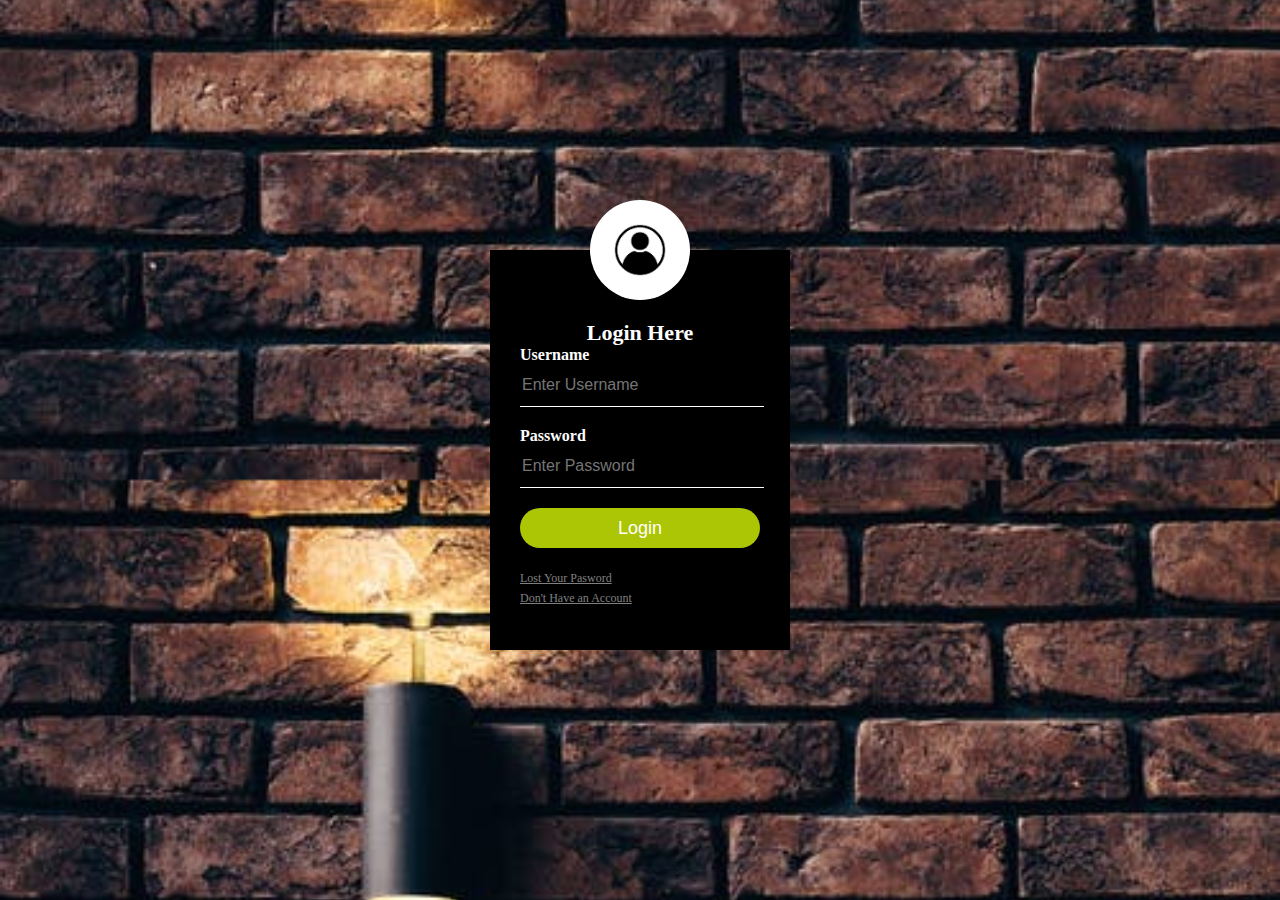
<file: New folder/a.html>
<!DOCTYPE html>
<html lang="en">

<head>
    <meta charset="UTF-8">
    <meta http-equiv="X-UA-Compatible" content="IE=edge">
    <meta name="viewport" content="width=device-width, initial-scale=1.0">
    <title>Login Form</title>
    <link rel="stylesheet" href="a.css">
</head>

<body>
    <div class="loginbox">
        <img src="./download1.png" class="avatar">
        <h1>Login Here</h1>
        <form>
            <p>Username</p>
            <input type="text" placeholder="Enter Username">
            <p>Password</p>
            <input type="password" placeholder="Enter Password">
            <a href="https://dhaval18111.github.io/Red-Store/Project.html" target="_main"><input type="button" value="Login"></a>
            <a href="https://www.instagram.com/accounts/login/" target="_main">Lost Your Pasword</a><br>
            <a href="https://www.facebook.com/" target="main">Don't Have an Account</a>

        </form>
    </div>
</body>

</html>
</file>
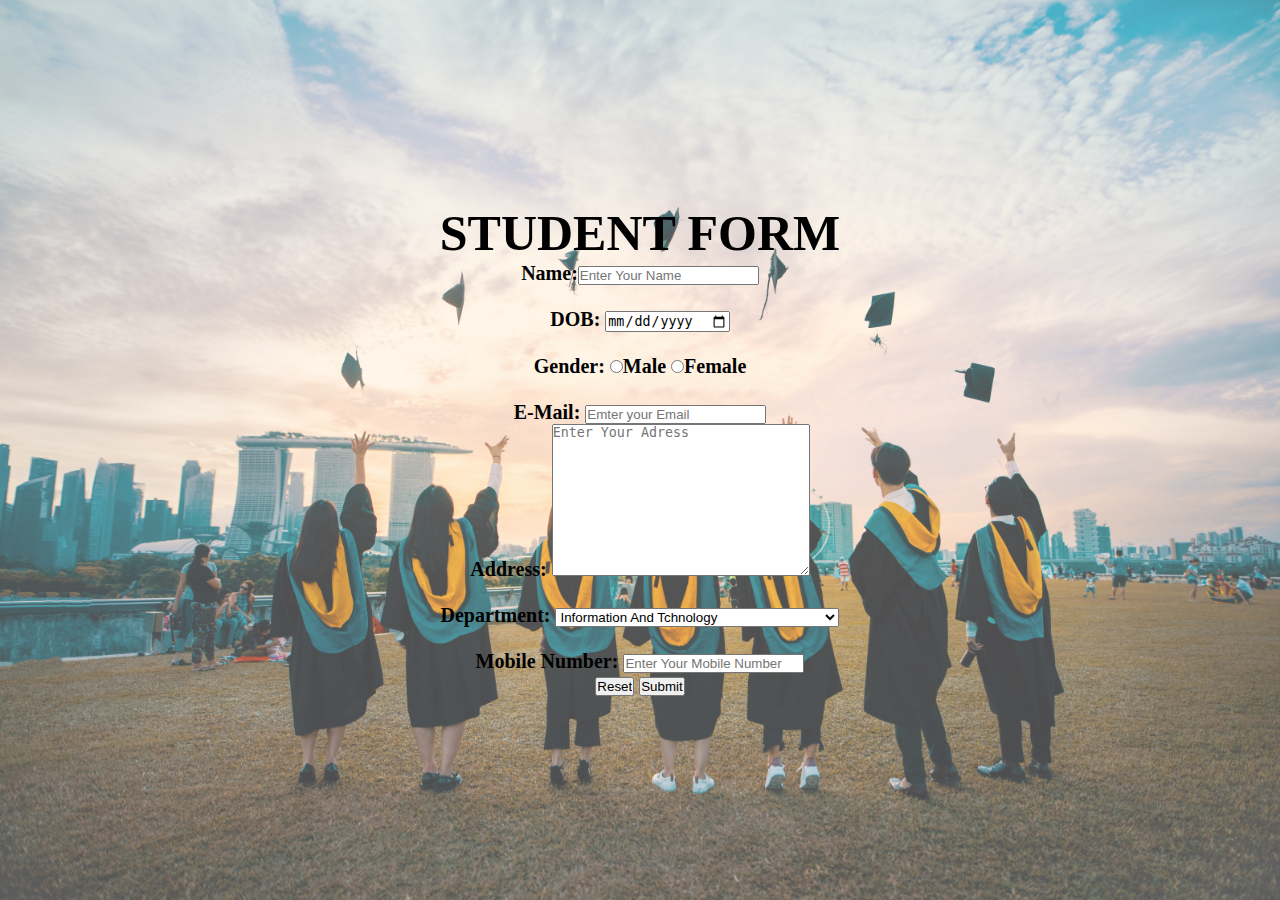
<file: New folder/Form.html>
<!DOCTYPE html>
<html lang="en">

<head>
    <meta charset="UTF-8">
    <meta http-equiv="X-UA-Compatible" content="IE=edge">
    <meta name="viewport" content="width=device-width, initial-scale=1.0">
    <title>Form</title>
    <link rel="stylesheet" href="form.css">
</head>

<body>
    <div class="bg-img">
        <h1>STUDENT FORM</h1>
        <form>
            <div class="form">

                <div>
                    Name:<input type="text" placeholder="Enter Your Name" name="name">
                </div>
                <br>
                <div>
                    DOB: <input type="date" id="">
                </div>
                <br>
                <div>
                    Gender: <input type="radio" name="Gender" value="Male" id="">Male
                    <input type="radio" name="Gender" value="Female" id="">Female
                </div>
                <br>
                <div>E-Mail: <input type="email" name="email" placeholder="Emter your Email"></div>
                <div>
                    Address: <textarea name="text" id="" cols="30" rows="10" placeholder="Enter Your Adress"></textarea>
                </div>
                <br>
                <div>
                    Department: <select name="department" id="">
                        <option value="IT"> Information And Tchnology</option>
                        <option value="ICT">Information And Communication Technology</option>
                        <option value="CE">Computer Engineering</option>
                    </select>
                </div>
                <br>
                <div>
                    Mobile Number: <input type="text" name="mo.no." placeholder="Enter Your Mobile Number" id="">
                </div>
                <div>
                    <input type="reset" value="Reset">
                    <input type="submit" value="Submit">
                </div>
            </div>

        </form>
    </div>
</body>

</html>
</file>
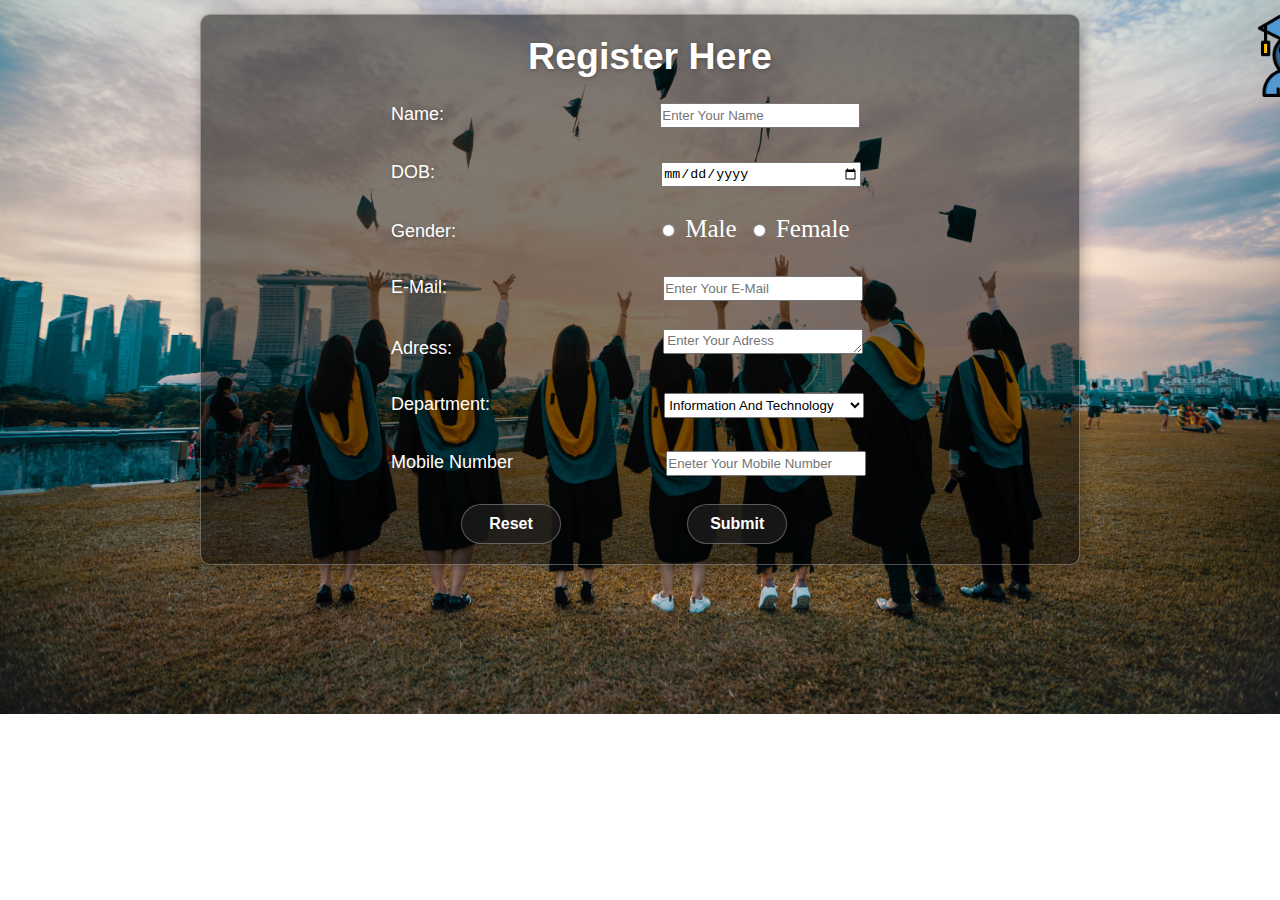
<file: New folder/form2.html>
<!DOCTYPE html>
<html lang="en">

<head>
    <meta charset="UTF-8">
    <meta http-equiv="X-UA-Compatible" content="IE=edge">
    <meta name="viewport" content="width=device-width, initial-scale=1.0">
    <title>Form</title>
    <link rel="stylesheet" href="form2.css">
</head>

<body>
    <div>
        <img src="./graduating-student.png" alt="" id="img">
    </div>
    <div class="main">

        <div class="register">
            <h2>Register Here</h2>
            <form>
                <div class="content">
                    <label for="name"> Name:</label>

                    <input type="text" name="name" id="name" placeholder="Enter Your Name">
                    <br><br>
                    <label for="dob">DOB:</label>

                    <input type="date" name="dob" id="dob">
                    <br><br>
                    <label>Gender:</label>

                    <input type="radio" name="Gender" value="Male" id="gender1">Male
                    <input type="radio" name="Gender" value="Female" id="gender2">Female
                    <br><br>
                    <label for="email">E-Mail:</label>

                    <input type="email" name="email" placeholder="Enter Your E-Mail" id="email">
                    <br><br>
                    <label for="address">Adress:</label>

                    <textarea name="address" id="address" cols="30" rows="10"
                        placeholder="Enter Your Adress"></textarea>
                    <br><br>
                    <label for="department">Department:</label>

                    <select name="departmennt" id="department">
                        <option value="IT">Information And Technology</option>
                        <option value="ICT">Information And Communication Technology</option>
                        <option value="CE">Computer Engineering</option>
                    </select>
                    <br><br>
                    <label for="mono">Mobile Number</label>

                    <input type="text" name="mono" id="mono" placeholder="Eneter Your Mobile Number">
                    <br> <br>
                </div>
                <span>
                    <input type="reset" value="Reset" name="reset" id="reset">
                </span>
                <span>
                    <input type="submit" value="Submit" name="submit" id="submit">
                </span>
            </form>
        </div>
    </div>
</body>

</html>
</file>
<file: New folder/a.css>
body {
    margin: 0;
    padding: 0;
    background: url(./pexels-photo-276514.jpeg);
    background-size: cover;
    background-position: center;
}

.loginbox {
    width: 300px;
    height: 400px;
    background: black;
    color: white;
    top: 50%;
    left: 50%;
    position: absolute;
    transform: translate(-50%, -50%);
    box-sizing: border-box;
    padding: 70px 30px;
}

.avatar {
    width: 100px;
    height: 100px;
    border-radius: 50%;
    position: absolute;
    top: -50px;
    left: calc(50% - 50px);
}

h1 {
    margin: 0;
    padding: 0;
    text-align: center;
    font-size: 22px;
}

.loginbox p {
    margin: 0;
    padding: 0;
    font-weight: bold;
}

.loginbox input {
    width: 100%;
    margin-bottom: 20px;
}

.loginbox input[type="text"],
input[type="password"] {
    border: none;
    border-bottom: 1px solid white;
    background: transparent;
    outline: none;
    height: 40px;
    color: white;
    font-size: 16px;
}

.loginbox input[type="button"] {
    border: none;
    outline: none;
    height: 40px;
    background: rgb(172, 197, 5);
    color: white;
    font-size: 18px;
    border-radius: 20px;
}

.loginbox input[type="button"]:hover {
    cursor: pointer;
    background: rgb(10, 180, 218);
    color: black;
}

.loginbox a {
    text-decoration: nane;
    font-size: 12px;
    line-height: 20px;
    color: grey;
}
</file>
<file: New folder/form.css>
*{
    margin:0 ;
    padding: 0;
    box-sizing: border-box; 
}
.bg-img{
  
    height: 100vh;
    position: relative;
    display: flex;
    justify-content: center;
    align-items: center;
    flex-direction: column;
   
}
.bg-img:before{
    content: "";
    background-image: url("./pang-yuhao-_kd5cxwZOK4-unsplash.jpg");
    background-size: cover;
    background-position: center center;
    background-repeat: no-repeat;
    position: absolute;
    top: 0;
    right: 0;
    left: 0;
    bottom: 0;
    opacity: 0.7;
}


h1{
    text-align: center;
    color:black;
    font-size: 50px;
    position: relative;
}
.form{
    color:black;
	font-size: 20px;
	font-weight: bold;
	text-align: center;
    position: relative;
    margin: auto;
    padding: 0px;
}
</file>
<file: New folder/form2.css>
*{
    margin: 0;
    padding: 0;
    
    box-sizing: border-box;
}
body{
    background: url(./pang-yuhao-_kd5cxwZOK4-unsplash.jpg);
    background-size: cover;
    background-position: center center;
    background-repeat: no-repeat; 
}
.main{
    width: 900px;
    margin: -100px auto 0px auto; */
    display: block;
    padding: 10px;
}
h2{
    text-align:center;
    padding: 20px;
    font-family: sans-serif;
    margin-right: 160px;
}
.register{
    background-color: rgba(0,0,0,0.5);
    padding-left: 180px;
    width: 100%;
    font-size: 25px;
    border-radius: 10px;
    border: 1px solid rgba(255,255,255,0.3);
    box-shadow: 2px 2px 15px rgba(0,0,0,0.3);
    color: white;
    display: inline-block;
}
form#register{
    margin:50px;
    
}
label{
    font-family: sans-serif;
    margin: 10px;
    justify-content: center;
    font-size: 18px; 
}
/* input#name,#email,#address,#department,#mono{
    width: 300px;
    border: 1px solid #ddd;
    border-radius: 3px;
    outline: 0;
    padding:7px;
    background-color: #fff;
    box-shadow: inset 1px 1px 5px rgba(0, 0, 0, 0.3);
    opacity: 0.8; */
}
input#dob,#gender{
    opacity: 0.8;
}
input#submit,input#reset{
    width: 100px;
    color: white;
    padding: 10px 10px; 
    font-size: 16px;
    font-family: sans-serif;
    font-weight: 600;
    border: none;
    border-radius: 20px;
    background-color: rgba(27, 26, 26,0.8);
    border: 1px solid rgba(255,255, 255, 0.3);
    box-shadow: 1px 1px 5px rgba(0,0, 0, 0.3);
    margin-bottom: 20px;
}
#submit:hover,#reset:hover{
    background-color: rgb(146, 146, 146);
     color: white;
    cursor: pointer;  
}
label,h2{
    text-shadow: 1px 1px 5px rgba(0, 0, 0, 0.3);
}
#img{
    width: 100px;
    margin-left: 1250px;
}
#address{
     margin-left: 195px;
     height: 25px;
     width: 200px; 
     padding: 3px;
     font-family: sans-serif;
} 
span{
    margin-left:40px;
    padding: 60px 40px;
    /* padding-left: 60px; */
}
form{
    align-items: center;
    display: block;
    
}
#name{
    margin-left: 200px;
    width: 200px;
    height: 25px;
    /* padding: 3px; */
}
#dob{
    margin-left: 210px;
    width: 200px;
    height: 25px;
}
/* #gender{
    margin-left: 190px;
} */
#gender1{
    margin-left: 190px;
    margin-right: 10px;

}
#gender2{
    margin-left: 10px;
    margin-right: 10px;
}
#email{
    margin-left: 200px;
    height: 25px;
    width: 200px;
}
#department{
    margin-left: 158px;
    height: 25px;
    width: 200px;
}
#mono{
    margin-left: 137px;
    height: 25px;
    width: 200px;
}
</file>
